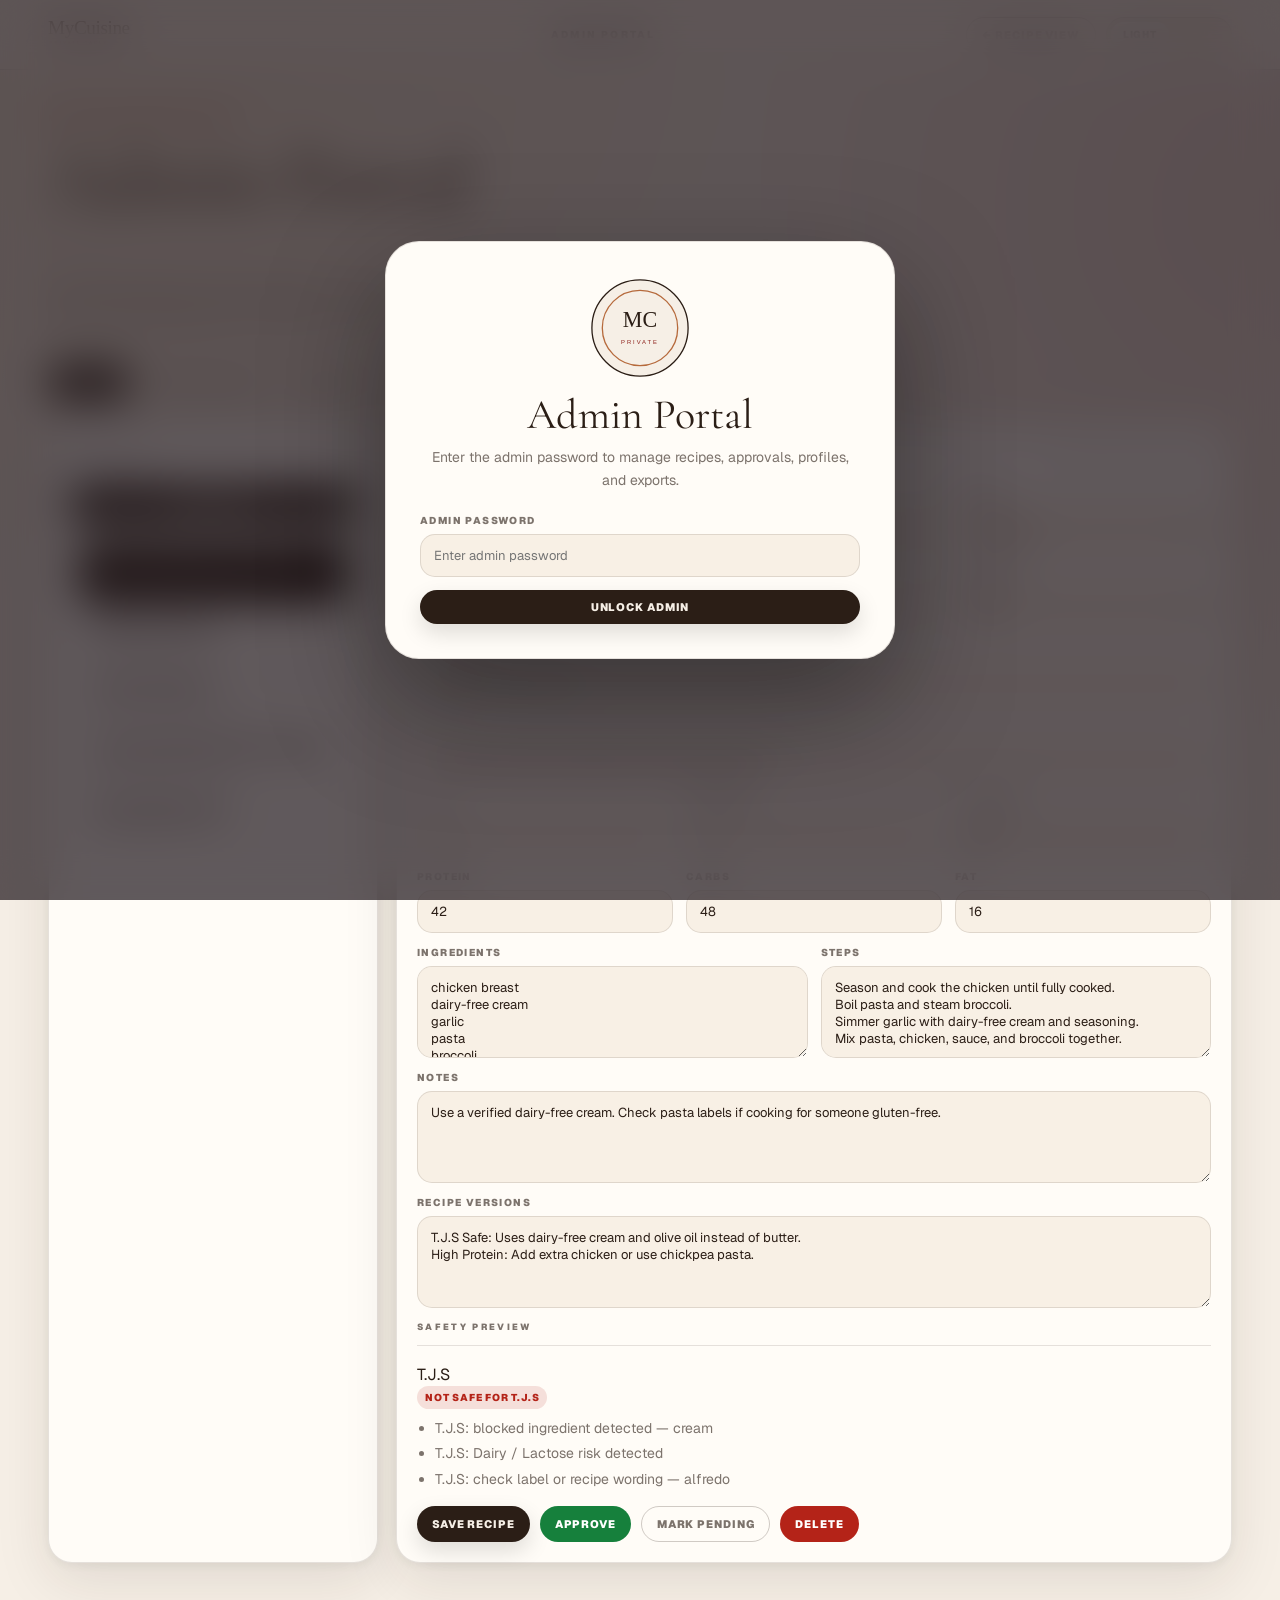
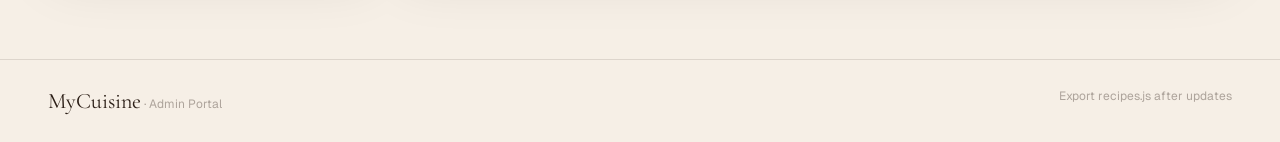
<file: admin.html>
<!DOCTYPE html>
<html lang="en" data-theme="light">
<head>
  <meta charset="UTF-8" />
  <meta name="viewport" content="width=device-width, initial-scale=1.0, viewport-fit=cover" />
  <title>MyCuisine · Admin Portal</title>
  <link rel="preconnect" href="https://fonts.googleapis.com">
  <link href="https://fonts.googleapis.com/css2?family=Cormorant+Garamond:ital,wght@0,300;0,400;0,500;0,600;1,300;1,400&family=Geist:wght@300;400;500;600;700;800&display=swap" rel="stylesheet">
  <link rel="stylesheet" href="styles.css" />
</head>
<body>
  <div class="gate" id="adminGate">
    <form class="gate-card" id="adminGateForm">
      <img class="gate-logo gate-logo-light" src="assets/mycuisine-emblem-light.svg" alt="MyCuisine">
      <img class="gate-logo gate-logo-dark" src="assets/mycuisine-emblem-dark.svg" alt="MyCuisine">
      <h1 class="gate-title">Admin Portal</h1>
      <p class="gate-copy">Enter the admin password to manage recipes, approvals, profiles, and exports.</p>
      <div class="field"><label for="adminPass">Admin Password</label><input id="adminPass" type="password" placeholder="Enter admin password"></div>
      <button class="btn btn-primary" style="width:100%" type="submit">Unlock Admin</button>
      <div class="gate-error" id="adminGateError">That password did not work.</div>
    </form>
  </div>

  <nav>
    <div class="nav-inner">
      <a href="index.html"><img class="nav-logo nav-logo-light" src="assets/mycuisine-logo-light.svg" alt="MyCuisine"><img class="nav-logo nav-logo-dark" src="assets/mycuisine-logo-dark.svg" alt="MyCuisine"></a>
      <div class="nav-label">Admin Portal</div>
      <div class="nav-actions"><a class="btn btn-soft" href="index.html">← Recipe View</a><div class="theme-pill"><span data-theme="light">Light</span><span data-theme="dark">Dark</span></div></div>
    </div>
  </nav>

  <main class="layout">
    <section class="hero" style="grid-template-columns:1fr">
      <div>
        <div class="eyebrow">MyCuisine control room</div>
        <h1>Admin Portal</h1>
        <div class="hero-rule"></div>
        <p>Add recipes, approve friend submissions, manage friend profiles, review safety logic, and export a clean recipes.js file to upload to GitHub.</p>
      </div>
    </section>

    <div class="tabs">
      <button class="tab active" data-view="recipes">Recipes</button>
      <button class="tab" data-view="approval">Approval Queue</button>
      <button class="tab" data-view="profiles">Profiles</button>
      <button class="tab" data-view="export">Export</button>
    </div>

    <section class="view active" id="view-recipes">
      <div class="admin-layout">
        <aside class="admin-panel">
          <div class="section-top"><div class="section-kicker">Recipe List</div></div>
          <button class="btn btn-primary" id="newRecipe" style="width:100%;margin-bottom:12px">New Recipe</button>
          <div class="admin-list" id="recipeList"></div>
        </aside>
        <section class="admin-panel">
          <div id="recipeEditorEmpty" class="empty hidden">Select or create a recipe.</div>
          <div id="recipeEditorForm">
            <div class="section-top"><div class="section-kicker">Recipe Editor</div><div class="section-note">Auto safety preview included</div></div>
            <div class="grid3">
              <div class="field"><label>Title</label><input id="rTitle"></div>
              <div class="field"><label>Author</label><input id="rAuthor"></div>
              <div class="field"><label>Status</label><select id="rStatus"><option>approved</option><option>pending</option><option>rejected</option></select></div>
            </div>
            <div class="grid3">
              <div class="field"><label>Category</label><input id="rCategory"></div>
              <div class="field"><label>Meal Type</label><input id="rMealType"></div>
              <div class="field"><label>Difficulty</label><select id="rDifficulty"><option>Easy</option><option>Medium</option><option>Hard</option></select></div>
            </div>
            <div class="field"><label>Image URL</label><input id="rImage" placeholder="Optional food photo URL"></div>
            <div class="field"><label>Tags</label><input id="rTags" placeholder="T.J.S Safe, High Protein, Meal Prep"></div>
            <div class="grid3">
              <div class="field"><label>Time</label><input id="rTime" type="number" min="1"></div>
              <div class="field"><label>Servings</label><input id="rServings" type="number" min="1"></div>
              <div class="field"><label>Calories</label><input id="rCalories" type="number" min="0"></div>
            </div>
            <div class="grid3">
              <div class="field"><label>Protein</label><input id="rProtein" type="number" min="0"></div>
              <div class="field"><label>Carbs</label><input id="rCarbs" type="number" min="0"></div>
              <div class="field"><label>Fat</label><input id="rFat" type="number" min="0"></div>
            </div>
            <div class="grid2">
              <div class="field"><label>Ingredients</label><textarea id="rIngredients" placeholder="One ingredient per line"></textarea></div>
              <div class="field"><label>Steps</label><textarea id="rSteps" placeholder="One step per line"></textarea></div>
            </div>
            <div class="field"><label>Notes</label><textarea id="rNotes"></textarea></div>
            <div class="field"><label>Recipe Versions</label><textarea id="rVersions" placeholder="T.J.S Safe: use olive oil instead of butter"></textarea></div>
            <div class="section-top"><div class="section-kicker">Safety Preview</div></div>
            <div id="safetyPreview"></div>
            <div class="admin-toolbar">
              <button class="btn btn-primary" id="saveRecipe">Save Recipe</button>
              <button class="btn btn-success" id="approveRecipe">Approve</button>
              <button class="btn btn-soft" id="pendingRecipe">Mark Pending</button>
              <button class="btn btn-danger" id="deleteRecipe">Delete</button>
            </div>
          </div>
        </section>
      </div>
    </section>

    <section class="view" id="view-approval">
      <div class="section-top"><div class="section-kicker">Recipe Approval Queue</div><div class="section-note">Review before publishing</div></div>
      <div id="approvalQueue"></div>
    </section>

    <section class="view" id="view-profiles">
      <div class="admin-layout">
        <aside class="admin-panel">
          <div class="section-top"><div class="section-kicker">Profiles</div></div>
          <button class="btn btn-primary" id="newProfile" style="width:100%;margin-bottom:12px">New Profile</button>
          <div class="admin-list" id="profileList"></div>
        </aside>
        <section class="admin-panel">
          <div id="profileEditorEmpty" class="empty hidden">Select or create a profile.</div>
          <div id="profileEditorForm">
            <div class="section-top"><div class="section-kicker">Profile Editor</div><div class="section-note">Custom safety rules</div></div>
            <div class="grid2">
              <div class="field"><label>Name</label><input id="pName"></div>
              <div class="field"><label>Short Name</label><input id="pShort"></div>
            </div>
            <div class="field"><label>Notes</label><textarea id="pNotes"></textarea></div>
            <div class="field"><label>Restrictions</label><input id="pRestrictions" placeholder="Dairy / Lactose, Gluten, Shellfish"></div>
            <div class="grid2">
              <div class="field"><label>Blocked Ingredients</label><textarea id="pBlocked" placeholder="milk, butter, cream"></textarea></div>
              <div class="field"><label>Warning Ingredients</label><textarea id="pWarnings" placeholder="sauce, seasoning, dressing"></textarea></div>
            </div>
            <div class="grid2">
              <div class="field"><label>Preferred Ingredients</label><input id="pPreferred" placeholder="chicken, steak, rice"></div>
              <div class="field"><label>Disliked Ingredients</label><input id="pDisliked"></div>
            </div>
            <div class="admin-toolbar"><button class="btn btn-primary" id="saveProfile">Save Profile</button><button class="btn btn-danger" id="deleteProfile">Delete Profile</button></div>
          </div>
        </section>
      </div>
    </section>

    <section class="view" id="view-export">
      <div class="section-top"><div class="section-kicker">Export Data</div><div class="section-note">Copy or download recipes.js</div></div>
      <div class="admin-panel">
        <p class="muted" style="line-height:1.7;margin-bottom:16px">After making changes, click Export recipes.js and replace the existing recipes.js file in your GitHub Pages folder.</p>
        <div class="admin-toolbar" style="margin-bottom:14px"><button class="btn btn-primary" id="exportBtn">Export recipes.js</button><button class="btn btn-soft" id="copyExport">Copy Export</button><button class="btn btn-danger" id="resetLocal">Reset Local Changes</button></div>
        <textarea class="textarea jsonbox" id="exportText"></textarea>
      </div>
    </section>
  </main>

  <footer><div class="footer-inner"><div><span class="footer-brand">MyCuisine</span> · Admin Portal</div><div>Export recipes.js after updates</div></div></footer>

  <script src="recipes.js"></script>
  <script src="logic.js"></script>
  <script src="admin.js"></script>
</body>
</html>
</file>
<file: styles.css>
/* MyCuisine Private Table — luxury static app */
*,*::before,*::after{box-sizing:border-box;margin:0;padding:0}
:root{--ease:cubic-bezier(.22,1,.36,1);--spring:cubic-bezier(.34,1.56,.64,1);--danger:#B42318;--success:#16803C;--warning:#A76A00;--radius:24px;--radius-lg:34px}
[data-theme="light"]{--bg:#F6EFE6;--bg-2:#ECE1D2;--card:#FFFCF7;--card-2:#F8F0E5;--text:#2B1E16;--muted:rgba(43,30,22,.62);--soft:rgba(43,30,22,.36);--border:rgba(43,30,22,.12);--border-2:rgba(43,30,22,.22);--nav:rgba(246,239,230,.88);--reverse:#F6EFE6;--reverse-bg:#2B1E16;--accent:#8C1D18;--accent-2:#B66A3C;--gold:#D8B26E;--shadow:0 18px 55px rgba(43,30,22,.10),0 3px 12px rgba(43,30,22,.06);--shadow-hover:0 28px 80px rgba(43,30,22,.18),0 6px 18px rgba(43,30,22,.08);--overlay:rgba(22,13,18,.68)}
[data-theme="dark"]{--bg:#160D12;--bg-2:#211419;--card:#24171C;--card-2:#1C1116;--text:#F6EFE6;--muted:rgba(246,239,230,.64);--soft:rgba(246,239,230,.38);--border:rgba(246,239,230,.10);--border-2:rgba(246,239,230,.20);--nav:rgba(22,13,18,.90);--reverse:#160D12;--reverse-bg:#F6EFE6;--accent:#D8B26E;--accent-2:#B8895B;--gold:#D8B26E;--shadow:0 18px 55px rgba(0,0,0,.42),0 3px 12px rgba(0,0,0,.24);--shadow-hover:0 28px 80px rgba(0,0,0,.70),0 6px 18px rgba(0,0,0,.38);--overlay:rgba(0,0,0,.80)}
html{-webkit-font-smoothing:antialiased;scroll-behavior:smooth}body{font-family:Geist,system-ui,-apple-system,BlinkMacSystemFont,"Segoe UI",sans-serif;background:radial-gradient(circle at 12% 0%,rgba(216,178,110,.16),transparent 30%),radial-gradient(circle at 100% 12%,rgba(140,29,24,.10),transparent 28%),var(--bg);color:var(--text);min-height:100svh;overflow-x:hidden;transition:background .45s var(--ease),color .45s var(--ease)}button,input,textarea,select{font:inherit}button{cursor:pointer}a{color:inherit}.hidden{display:none!important}.muted{color:var(--muted)}.soft{color:var(--soft)}
nav{position:sticky;top:0;height:70px;z-index:200;background:var(--nav);border-bottom:1px solid var(--border);backdrop-filter:saturate(170%) blur(24px);-webkit-backdrop-filter:saturate(170%) blur(24px)}.nav-inner{height:100%;max-width:1500px;margin:0 auto;padding:0 48px;display:flex;align-items:center;justify-content:space-between;gap:18px}.nav-logo{width:clamp(175px,15vw,250px);height:48px;object-fit:contain;object-position:left center}.nav-logo-dark{display:none}[data-theme="dark"] .nav-logo-light{display:none}[data-theme="dark"] .nav-logo-dark{display:block}.nav-label{font-size:10px;font-weight:900;letter-spacing:.22em;text-transform:uppercase;color:var(--text);white-space:nowrap}.nav-actions{display:flex;align-items:center;gap:10px}.btn{border:none;border-radius:999px;padding:10px 15px;font-size:11px;font-weight:900;letter-spacing:.08em;text-transform:uppercase;display:inline-flex;align-items:center;justify-content:center;gap:8px;text-decoration:none;transition:.22s var(--ease)}.btn-primary{background:var(--reverse-bg);color:var(--reverse);box-shadow:0 9px 22px rgba(0,0,0,.13)}.btn-primary:hover{transform:translateY(-2px);box-shadow:var(--shadow-hover)}.btn-soft{background:transparent;color:var(--muted);border:1px solid var(--border-2)}.btn-soft:hover{background:var(--bg-2);color:var(--text)}.btn-danger{background:var(--danger);color:white}.btn-success{background:var(--success);color:white}.btn-gold{background:linear-gradient(135deg,var(--gold),var(--accent-2));color:#160D12}.theme-pill{display:flex;gap:2px;border:1px solid var(--border);background:var(--bg-2);border-radius:999px;padding:4px}.theme-pill span{font-size:10px;font-weight:900;letter-spacing:.08em;text-transform:uppercase;color:var(--soft);padding:6px 12px;border-radius:999px}.theme-pill span.on{background:var(--card);color:var(--text);box-shadow:0 2px 9px rgba(0,0,0,.08)}
.gate{position:fixed;inset:0;z-index:900;background:var(--overlay);backdrop-filter:blur(22px);display:flex;align-items:center;justify-content:center;padding:20px}.gate-card{width:min(510px,100%);background:var(--card);border:1px solid var(--border);border-radius:34px;box-shadow:0 44px 120px rgba(0,0,0,.40);padding:34px}.gate-logo{display:block;margin:0 auto 14px;width:104px;height:104px;object-fit:contain}.gate-logo-dark{display:none}[data-theme="dark"] .gate-logo-light{display:none}[data-theme="dark"] .gate-logo-dark{display:block}.gate-title{text-align:center;font-family:"Cormorant Garamond",Georgia,serif;font-size:42px;font-weight:400;line-height:1;margin-bottom:10px}.gate-copy{text-align:center;font-size:14px;line-height:1.65;color:var(--muted);margin-bottom:22px}.gate-error{display:none;margin-top:12px;color:var(--danger);font-size:13px}.gate-error.show{display:block}.field{display:flex;flex-direction:column;gap:7px;margin-bottom:13px}.field label,.label{font-size:10px;font-weight:900;letter-spacing:.14em;text-transform:uppercase;color:var(--muted)}.field input,.field textarea,.field select,.input,.textarea,.select{width:100%;background:var(--card-2);border:1px solid var(--border);border-radius:15px;padding:12px 13px;color:var(--text);outline:none;font-size:13px}.field textarea,.textarea{resize:vertical;min-height:92px}.field input:focus,.field textarea:focus,.field select:focus,.input:focus,.textarea:focus,.select:focus{border-color:var(--border-2);box-shadow:0 0 0 3px rgba(216,178,110,.14)}
.layout{max-width:1500px;margin:0 auto;padding:42px 48px 96px}.hero{display:grid;grid-template-columns:minmax(0,1fr) 430px;gap:42px;align-items:end;margin-bottom:34px}.eyebrow{font-size:9px;font-weight:900;letter-spacing:.28em;text-transform:uppercase;color:var(--accent);margin-bottom:16px}.hero h1{font-family:"Cormorant Garamond",Georgia,serif;font-size:clamp(56px,6.4vw,104px);font-weight:400;line-height:.96;letter-spacing:-.02em}.hero h1 em{font-style:italic;font-weight:300}.hero-rule{width:58px;height:1px;background:var(--border-2);margin:28px 0}.hero p{font-size:15px;line-height:1.85;color:var(--muted);max-width:640px}.hero-panel{background:linear-gradient(145deg,var(--card),var(--card-2));border:1px solid var(--border);border-radius:var(--radius-lg);box-shadow:var(--shadow);padding:24px;position:relative;overflow:hidden}.hero-panel::after{content:"";position:absolute;right:-50px;bottom:-62px;width:210px;height:210px;border-radius:50%;background:rgba(216,178,110,.12);pointer-events:none}.panel-kicker{font-size:9px;font-weight:900;letter-spacing:.2em;text-transform:uppercase;color:var(--soft);margin-bottom:12px}.panel-title{font-family:"Cormorant Garamond",Georgia,serif;font-size:31px;line-height:1.08;margin-bottom:10px}.announce{display:none;margin-bottom:22px;background:var(--reverse-bg);color:var(--reverse);border-radius:18px;padding:14px 18px;align-items:center;justify-content:space-between;gap:16px}.announce.show{display:flex}.announce span{font-size:13px;line-height:1.5}.announce button{border:1px solid rgba(246,239,230,.26);background:transparent;color:inherit;border-radius:999px;padding:6px 11px;font-size:10px;text-transform:uppercase;letter-spacing:.1em;opacity:.75}.announce button:hover{opacity:1;background:rgba(255,255,255,.1)}
.section{margin-top:34px}.section-top{display:flex;align-items:flex-end;justify-content:space-between;gap:18px;margin-bottom:18px}.section-kicker{font-size:9px;font-weight:900;letter-spacing:.26em;text-transform:uppercase;color:var(--muted);border-bottom:1px solid var(--border);padding-bottom:12px;flex:1}.section-note{font-size:12px;color:var(--soft);white-space:nowrap}.stats{display:grid;grid-template-columns:repeat(4,minmax(0,1fr));gap:14px;margin-bottom:26px}.stat{background:var(--card);border:1px solid var(--border);border-radius:22px;padding:18px;box-shadow:var(--shadow)}.stat-num{font-family:"Cormorant Garamond",Georgia,serif;font-size:34px;line-height:1}.stat-label{font-size:10px;font-weight:900;letter-spacing:.14em;text-transform:uppercase;color:var(--muted);margin-top:6px}
.controls{background:var(--card);border:1px solid var(--border);border-radius:24px;box-shadow:var(--shadow);padding:18px;margin-bottom:24px}.control-row{display:flex;gap:12px;align-items:center;flex-wrap:wrap}.search{position:relative;flex:1;min-width:260px}.search input{width:100%;border:1px solid var(--border-2);background:var(--card-2);border-radius:999px;padding:13px 16px 13px 42px;color:var(--text);outline:none}.search span{position:absolute;left:16px;top:50%;transform:translateY(-50%);opacity:.45}.chips{display:flex;gap:8px;flex-wrap:wrap;margin-top:14px}.chip{border:1px solid var(--border-2);background:transparent;color:var(--muted);border-radius:999px;padding:8px 13px;font-size:10px;font-weight:900;letter-spacing:.08em;text-transform:uppercase;transition:.2s var(--ease)}.chip:hover,.chip.active{background:var(--reverse-bg);color:var(--reverse);border-color:var(--reverse-bg)}.profile-chips{display:flex;gap:8px;flex-wrap:wrap}.profile-chip{border:1px solid var(--border-2);background:var(--card);border-radius:999px;padding:9px 14px;font-size:11px;font-weight:900;color:var(--muted);letter-spacing:.08em;text-transform:uppercase}.profile-chip.active{background:var(--accent);color:#fff;border-color:var(--accent)}
.recipe-grid{display:grid;grid-template-columns:repeat(3,minmax(0,1fr));gap:18px}.recipe-card{background:var(--card);border:1px solid var(--border);border-radius:26px;box-shadow:var(--shadow);overflow:hidden;transition:.30s var(--ease);cursor:pointer;display:flex;flex-direction:column;min-height:460px}.recipe-card:hover{transform:translateY(-5px);box-shadow:var(--shadow-hover);border-color:var(--border-2)}.photo{height:160px;position:relative;background:linear-gradient(135deg,var(--accent),var(--accent-2));overflow:hidden}.photo img{width:100%;height:100%;object-fit:cover;display:block}.photo-fallback{height:100%;display:flex;align-items:center;justify-content:center;font-family:"Cormorant Garamond",Georgia,serif;font-size:56px;color:rgba(255,255,255,.86)}.status-pill{position:absolute;top:14px;left:14px;border-radius:999px;padding:7px 11px;font-size:9px;font-weight:900;letter-spacing:.1em;text-transform:uppercase;background:rgba(255,255,255,.88);color:#2B1E16;backdrop-filter:blur(10px)}.status-danger{background:rgba(180,35,24,.92);color:#fff}.status-warning{background:rgba(216,178,110,.92);color:#160D12}.status-safe{background:rgba(22,128,60,.92);color:#fff}.favorite{position:absolute;top:14px;right:14px;width:36px;height:36px;border-radius:50%;border:1px solid rgba(255,255,255,.35);background:rgba(255,255,255,.16);color:#fff;backdrop-filter:blur(10px)}.favorite.on{background:rgba(216,178,110,.92);color:#160D12}.recipe-body{padding:20px;display:flex;flex-direction:column;flex:1}.recipe-type{font-size:9px;font-weight:900;letter-spacing:.18em;text-transform:uppercase;color:var(--soft);margin-bottom:8px}.recipe-title{font-family:"Cormorant Garamond",Georgia,serif;font-size:30px;line-height:1.05;margin-bottom:10px}.recipe-desc{font-size:13px;line-height:1.55;color:var(--muted);margin-bottom:14px}.metrics{display:grid;grid-template-columns:repeat(4,1fr);gap:8px;margin:12px 0}.metric{background:var(--card-2);border:1px solid var(--border);border-radius:13px;padding:9px;text-align:center}.metric strong{display:block;font-size:15px}.metric span{font-size:9px;text-transform:uppercase;letter-spacing:.1em;color:var(--soft)}.tag-row{display:flex;gap:6px;flex-wrap:wrap;margin-top:auto}.tag{border-radius:999px;background:var(--bg-2);color:var(--muted);font-size:10px;padding:6px 9px}.score-row{display:flex;align-items:center;justify-content:space-between;gap:10px;margin-top:14px;padding-top:14px;border-top:1px solid var(--border)}.score{font-size:11px;color:var(--muted)}.score strong{font-size:15px;color:var(--text)}.arrow{width:34px;height:34px;border-radius:50%;border:1px solid var(--border-2);display:flex;align-items:center;justify-content:center;transition:.2s}.recipe-card:hover .arrow,.plan-card:hover .arrow{background:var(--reverse-bg);color:var(--reverse);border-color:var(--reverse-bg);transform:translate(2px,-2px)}
.tabs{display:flex;flex-wrap:wrap;gap:8px;margin-bottom:22px}.tab{border:1px solid var(--border-2);background:transparent;color:var(--muted);border-radius:999px;padding:10px 15px;font-size:10px;font-weight:900;letter-spacing:.08em;text-transform:uppercase}.tab.active{background:var(--reverse-bg);color:var(--reverse);border-color:var(--reverse-bg)}.view{display:none}.view.active{display:block;animation:up .35s var(--ease) both}@keyframes up{from{opacity:0;transform:translateY(14px)}to{opacity:1;transform:translateY(0)}}
.planner-grid{display:grid;grid-template-columns:repeat(7,minmax(0,1fr));gap:12px}.plan-card{background:var(--card);border:1px solid var(--border);border-radius:22px;padding:16px;box-shadow:var(--shadow);min-height:220px;transition:.28s var(--ease)}.plan-day{font-size:10px;font-weight:900;letter-spacing:.16em;text-transform:uppercase;color:var(--accent);margin-bottom:10px}.plan-title{font-family:"Cormorant Garamond",Georgia,serif;font-size:24px;line-height:1.1;margin:8px 0}.plan-select{width:100%;background:var(--card-2);border:1px solid var(--border);border-radius:12px;padding:9px;color:var(--text);font-size:12px}.planner-actions{display:flex;gap:10px;flex-wrap:wrap;margin-bottom:18px}.grocery-layout{display:grid;grid-template-columns:1fr 360px;gap:18px}.grocery-card,.profile-card,.collection-card,.cook-card,.admin-panel{background:var(--card);border:1px solid var(--border);border-radius:24px;box-shadow:var(--shadow);padding:20px}.grocery-section{margin-bottom:18px}.grocery-section h4{font-family:"Cormorant Garamond",Georgia,serif;font-size:25px;margin-bottom:8px}.grocery-item{display:flex;justify-content:space-between;gap:12px;padding:9px 0;border-bottom:1px solid var(--border);font-size:13px}.flag{font-size:10px;font-weight:900;letter-spacing:.08em;text-transform:uppercase;border-radius:999px;padding:5px 8px}.flag-danger{background:rgba(180,35,24,.13);color:var(--danger)}.flag-warning{background:rgba(216,178,110,.17);color:var(--warning)}.flag-safe{background:rgba(22,128,60,.12);color:var(--success)}
.profile-grid,.collection-grid{display:grid;grid-template-columns:repeat(3,minmax(0,1fr));gap:16px}.profile-card h3,.collection-card h3,.cook-card h3{font-family:"Cormorant Garamond",Georgia,serif;font-size:31px;line-height:1;margin-bottom:8px}.profile-list{margin-top:12px;font-size:13px;color:var(--muted);line-height:1.7}.profile-list strong{color:var(--text)}.cook-layout{display:grid;grid-template-columns:410px 1fr;gap:18px}.recommend-card{background:linear-gradient(145deg,var(--card),var(--card-2));border:1px solid var(--border-2);border-radius:28px;padding:26px;box-shadow:var(--shadow)}.recommend-title{font-family:"Cormorant Garamond",Georgia,serif;font-size:44px;line-height:1;margin-bottom:12px}.empty{padding:55px 20px;text-align:center;border:1px dashed var(--border-2);border-radius:24px;color:var(--muted);background:rgba(255,255,255,.04)}
.modal{position:fixed;inset:0;z-index:800;display:none}.modal.open{display:block}.modal-scrim{position:absolute;inset:0;background:var(--overlay);backdrop-filter:blur(20px)}.modal-panel{position:relative;width:min(1060px,calc(100% - 32px));max-height:calc(100svh - 32px);margin:16px auto;background:var(--card);border:1px solid var(--border);border-radius:30px;box-shadow:0 44px 120px rgba(0,0,0,.42);overflow:hidden;display:flex;flex-direction:column;animation:panelIn .28s var(--ease) both}@keyframes panelIn{from{opacity:0;transform:translateY(18px) scale(.98)}to{opacity:1;transform:none}}.modal-head{padding:22px 24px;border-bottom:1px solid var(--border);background:var(--card-2);display:flex;align-items:flex-start;justify-content:space-between;gap:18px}.modal-title{font-family:"Cormorant Garamond",Georgia,serif;font-size:38px;line-height:1}.modal-sub{font-size:13px;line-height:1.55;color:var(--muted);margin-top:7px}.close{width:40px;height:40px;border-radius:50%;border:1px solid var(--border-2);background:transparent;color:var(--muted);font-size:22px}.close:hover{background:var(--danger);color:white;border-color:var(--danger)}.modal-body{padding:24px;overflow:auto}.detail-grid{display:grid;grid-template-columns:1.1fr .9fr;gap:18px}.detail-section{background:var(--card-2);border:1px solid var(--border);border-radius:22px;padding:18px}.detail-section h4{font-family:"Cormorant Garamond",Georgia,serif;font-size:27px;margin-bottom:10px}.ingredient-list,.step-list{margin-left:18px;color:var(--muted);font-size:14px;line-height:1.8}.warning-box{border:1px solid rgba(180,35,24,.22);background:rgba(180,35,24,.08);border-radius:18px;padding:14px;margin-bottom:12px;color:var(--text)}.safe-box{border:1px solid rgba(22,128,60,.22);background:rgba(22,128,60,.08);border-radius:18px;padding:14px;margin-bottom:12px}.cook-mode{position:fixed;inset:0;z-index:950;background:var(--bg);color:var(--text);display:none;padding:30px}.cook-mode.open{display:flex;flex-direction:column}.cook-mode-top{display:flex;justify-content:space-between;align-items:center;border-bottom:1px solid var(--border);padding-bottom:18px}.cook-step{flex:1;display:flex;align-items:center;justify-content:center;text-align:center;font-family:"Cormorant Garamond",Georgia,serif;font-size:clamp(34px,7vw,72px);line-height:1.08;padding:28px}.cook-actions{display:flex;justify-content:center;gap:12px;flex-wrap:wrap}
.admin-layout{display:grid;grid-template-columns:330px minmax(0,1fr);gap:18px}.admin-list{max-height:700px;overflow:auto;padding:10px}.admin-row{border:1px solid transparent;border-radius:16px;padding:12px;cursor:pointer}.admin-row:hover{background:var(--bg-2)}.admin-row.active{background:var(--reverse-bg);color:var(--reverse)}.admin-row-title{font-weight:800;font-size:13px}.admin-row-sub{font-size:11px;color:var(--muted);margin-top:4px}.admin-row.active .admin-row-sub{color:rgba(246,239,230,.68)}[data-theme="dark"] .admin-row.active .admin-row-sub{color:rgba(22,13,18,.70)}.grid2{display:grid;grid-template-columns:1fr 1fr;gap:13px}.grid3{display:grid;grid-template-columns:1fr 1fr 1fr;gap:13px}.admin-toolbar{display:flex;gap:10px;flex-wrap:wrap;margin-top:14px}.jsonbox{font-family:ui-monospace,SFMono-Regular,Menlo,monospace!important;font-size:12px!important;line-height:1.55;min-height:420px!important}.toast{position:fixed;left:50%;bottom:22px;transform:translateX(-50%) translateY(18px);opacity:0;pointer-events:none;background:var(--reverse-bg);color:var(--reverse);z-index:999;border-radius:999px;padding:12px 17px;font-size:12px;font-weight:800;transition:.25s var(--ease)}.toast.show{opacity:1;transform:translateX(-50%) translateY(0)}
footer{border-top:1px solid var(--border);padding:28px 0;color:var(--soft);font-size:12px}.footer-inner{max-width:1500px;margin:0 auto;padding:0 48px;display:flex;justify-content:space-between;gap:20px}.footer-brand{font-family:"Cormorant Garamond",Georgia,serif;font-size:22px;color:var(--text)}
@media(max-width:1100px){.hero,.cook-layout,.grocery-layout,.detail-grid,.admin-layout{grid-template-columns:1fr}.recipe-grid,.profile-grid,.collection-grid{grid-template-columns:repeat(2,minmax(0,1fr))}.planner-grid{grid-template-columns:repeat(2,minmax(0,1fr))}.stats{grid-template-columns:repeat(2,minmax(0,1fr))}.nav-inner,.layout,.footer-inner{padding-left:22px;padding-right:22px}.nav-label{display:none}}
@media(max-width:680px){.recipe-grid,.profile-grid,.collection-grid,.planner-grid{grid-template-columns:1fr}.grid2,.grid3{grid-template-columns:1fr}.hero h1{font-size:54px}.layout{padding-top:28px}.nav-logo{width:170px}.nav-actions .btn-soft[href]{display:none}.stats{grid-template-columns:1fr}.modal-panel{width:calc(100% - 16px);margin:8px auto;max-height:calc(100svh - 16px)}.modal-body{padding:16px}.cook-step{font-size:38px}}
</file>
